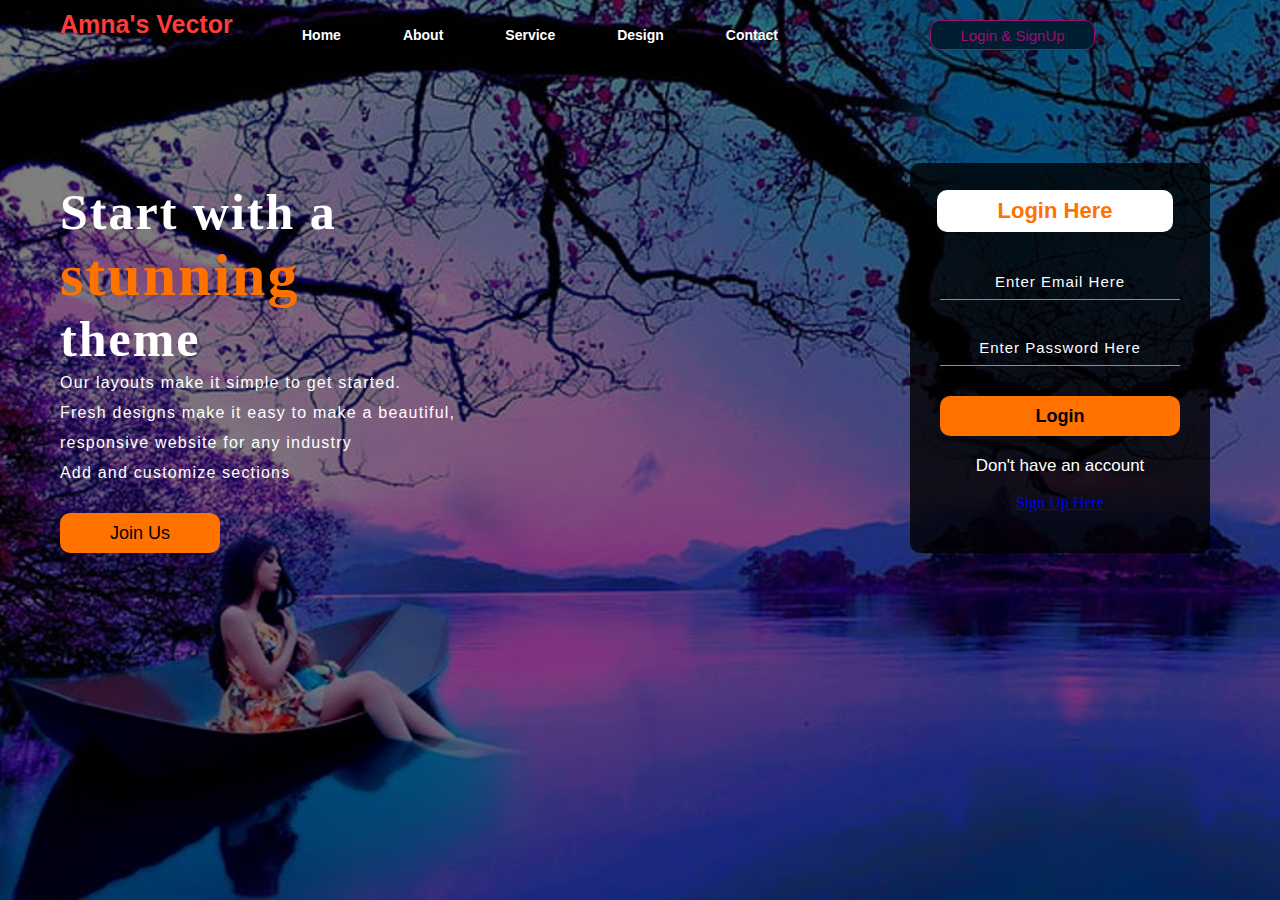
<file: index.html>
<!DOCTYPE html>
<html lang="en">
<head>
    <title>Amna's Vector</title>
    <link rel="stylesheet" href="style.css">
</head>
<body>
    <div class="main">
        <div class="navbar">
            <div class="icon">
                <h2 class="logo">Amna's Vector</h2>
            </div>

            <div class="menu">
                <ul>
                    <li><a href="#">Home</a></li>
                    <li><a href="About.html">About </a></li>
                    <li><a href="Service.html">Service</a></li>
                    <li><a href="Design.html">Design</a></li>
                    <li><a href="Contact.html">Contact</a></li>
                </ul>
            </div>

            <div class="Search">
                <!-- <input class="srch" type="Search" name="" placeholder="Type to text"> -->
                <a href="login.html"><button class="btn">Login & SignUp</button></a>
            </div>

        </div>
        <div class="content">
            <h1>Start with a <br><span>stunning </span><br>theme</h1>
            <p class="par">Our layouts make it simple to get started. <br>Fresh designs make it easy to make a beautiful, <br>responsive website for any industry<br>Add and customize sections<br></p>

            <button class="cn"><a href="Join Us .html">Join Us</a></button>

            <div class="form">
                <h2>Login Here</h2>
                <input type="email"name="email"placeholder="Enter Email Here">
                <input type="Password"name=""placeholder="Enter Password Here">
                <button class="btnn"><a href="Contact.html">Login</a></button>

                <p class="link">Don't have an account</p><br><a href="#"></a></a>
                <!-- <p class="liw">Log in with</p> -->
                <a href="Sign Up.html">Sign Up Here</a>

            </div>
        </div>
    </div>
</body>
</html>
</file>
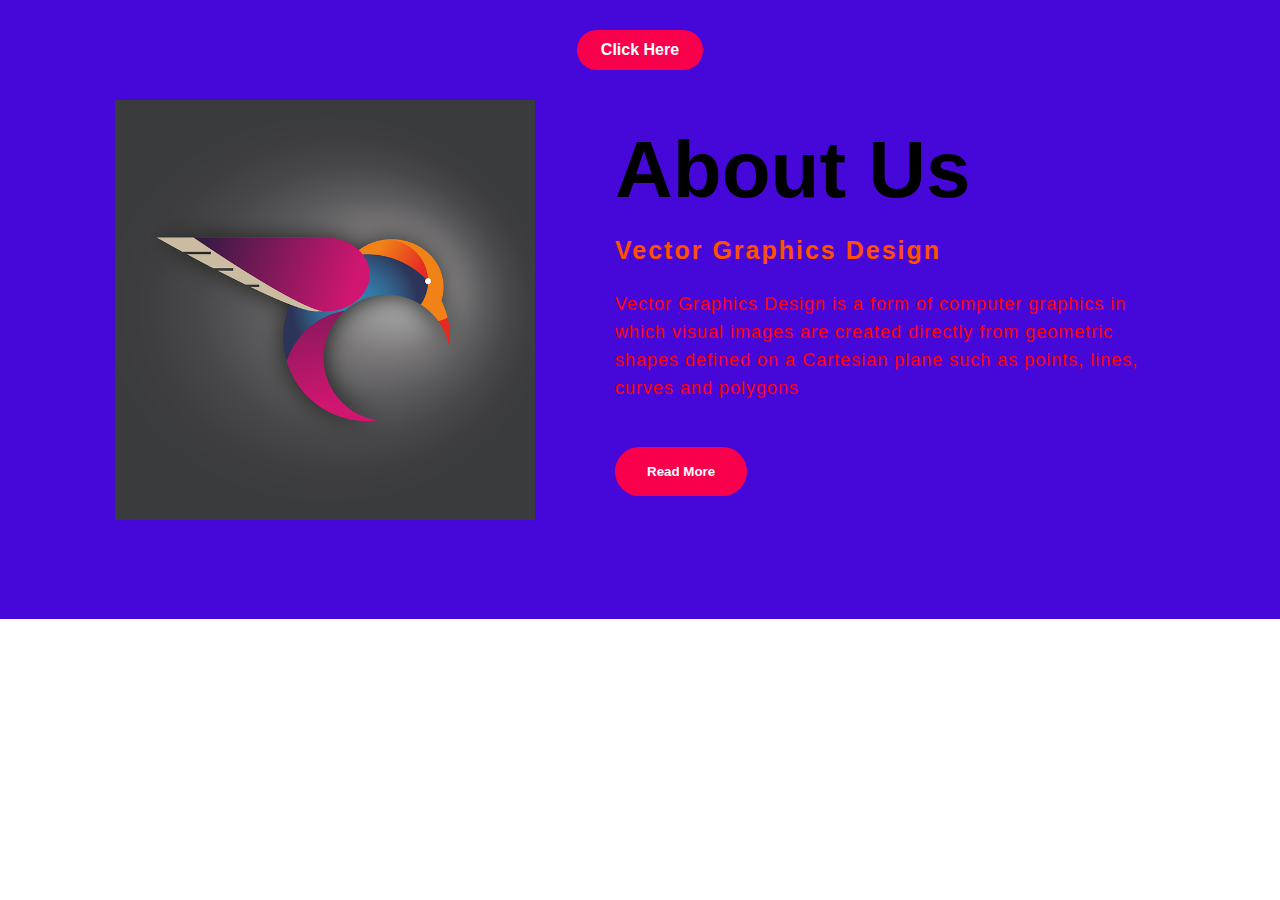
<file: About.html>
<!DOCTYPE html>
<html lang="en">
<head>
    <meta charset="UTF-8">
    <meta http-equiv="X-UA-Compatible" content="IE=edge">
    <meta name="viewport" content="width=device-width, initial-scale=1.0">
    <title>Document</title>
<link rel="stylesheet" href="About.css">

    <link rel="Preconnect" href="https://fonts.googleapis.com/">
    <link rel="Preconnect" href="https://fonts.gstatic.com/"crossorgin>
    <link rel="Preconnect" href="https://fonts.googleapis.com/css2?family=josefin+Sans:ital,wght@0,100;0,200;0,300;0,400;0,500;0,600;0,700;1,100;1,200;1,300;1,400;1,500;1,600;1,700&disply=swap"rel="stylesheet">
</head>
<body>
    <div class="Contact-Me">
        <a class="button-two" href="index.html">Click Here</a>
    </div>
       <section class="about">
        <div class="main">
            <img src="What-is-Business-Strategy.jpg">
            <div class="about-text">
                <h1>About Us</h1>
                <h5>Vector<span> Graphics Design</span></h5>
                <p>Vector Graphics Design is a form of computer graphics in which visual images are created directly from geometric shapes defined on a Cartesian plane  such as points, lines, curves and polygons</p>
                <button type="button">Read More</button>
            </div>
        </div>
       </section>
</body>
</html>
</file>
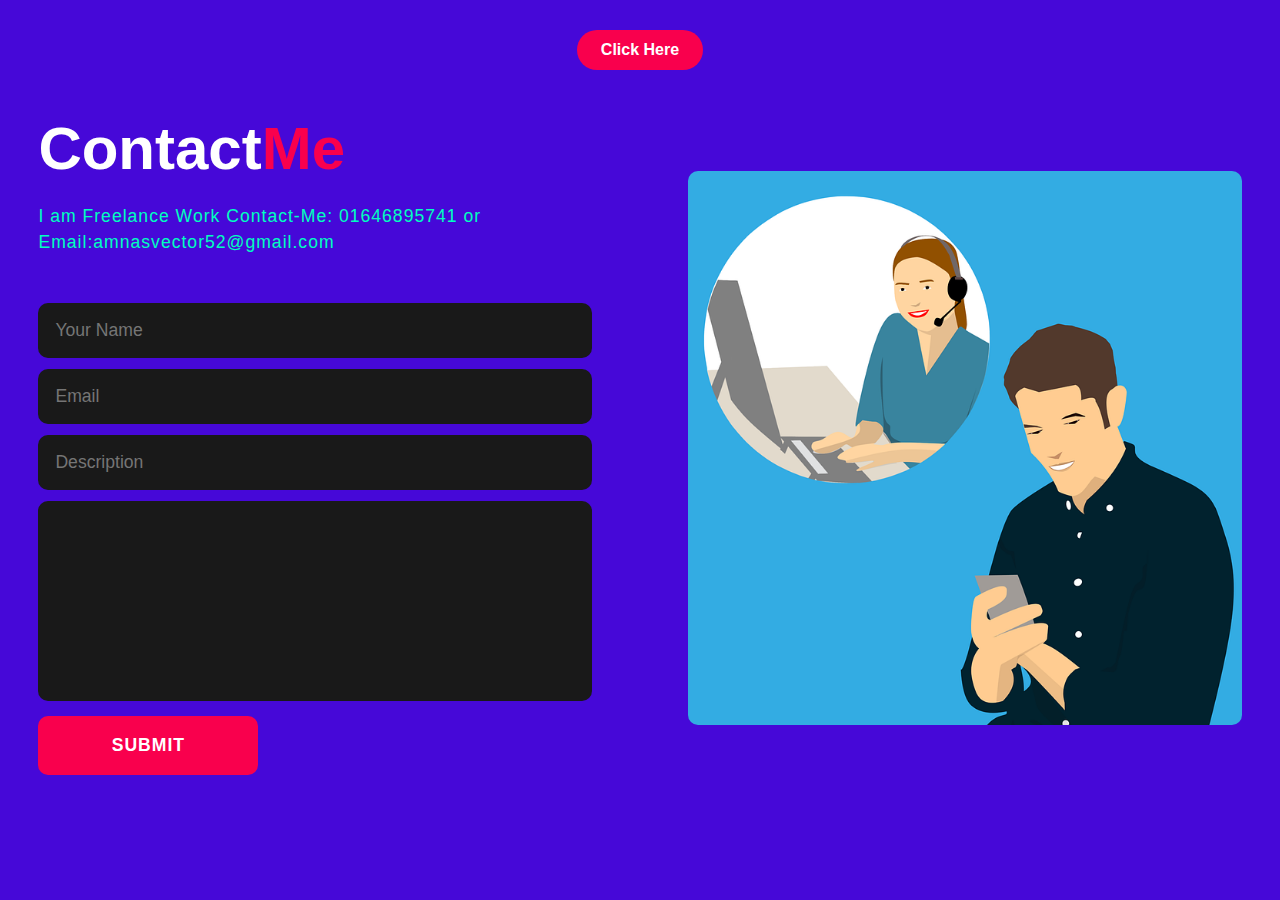
<file: Contact.html>
<!DOCTYPE html>
<html lang="en">
<head>
    <meta charset="UTF-8">
    <meta http-equiv="X-UA-Compatible" content="IE=edge">
    <meta name="viewport" content="width=device-width, initial-scale=1.0">
    <title>Document</title>
    <link rel="stylesheet" href="Contact.css">
</head>
<body>
    <!-- Contact Me -->
    <div class="Contact-Me">
        <a class="button-two" href="index.html">Click Here</a>
    </div>
<section class="contact">
    <div class="contact-form">
        <h1>Contact<span>Me</span></h1>
<p>I am Freelance Work Contact-Me: 01646895741 or Email:amnasvector52@gmail.com</p>
<form action="">
    <input type=""placeholder="Your Name" required>
    <input type="email"placeholder="Email" id="" placeholder="E-mail" required>
    <input type=""placeholder="Description"required>
    <textarea name="" id="" cols="30" rows="10" placeholder="Your Message"required>

    </textarea>
    <input type="Submit" name="" value="Submit" class="btn">
</form>
    </div>

<div class="contact-img">
    <img src="file-20180129-41446-1tb0v68.avif" >
</div>
</section>
    
</body>
</html>
</file>
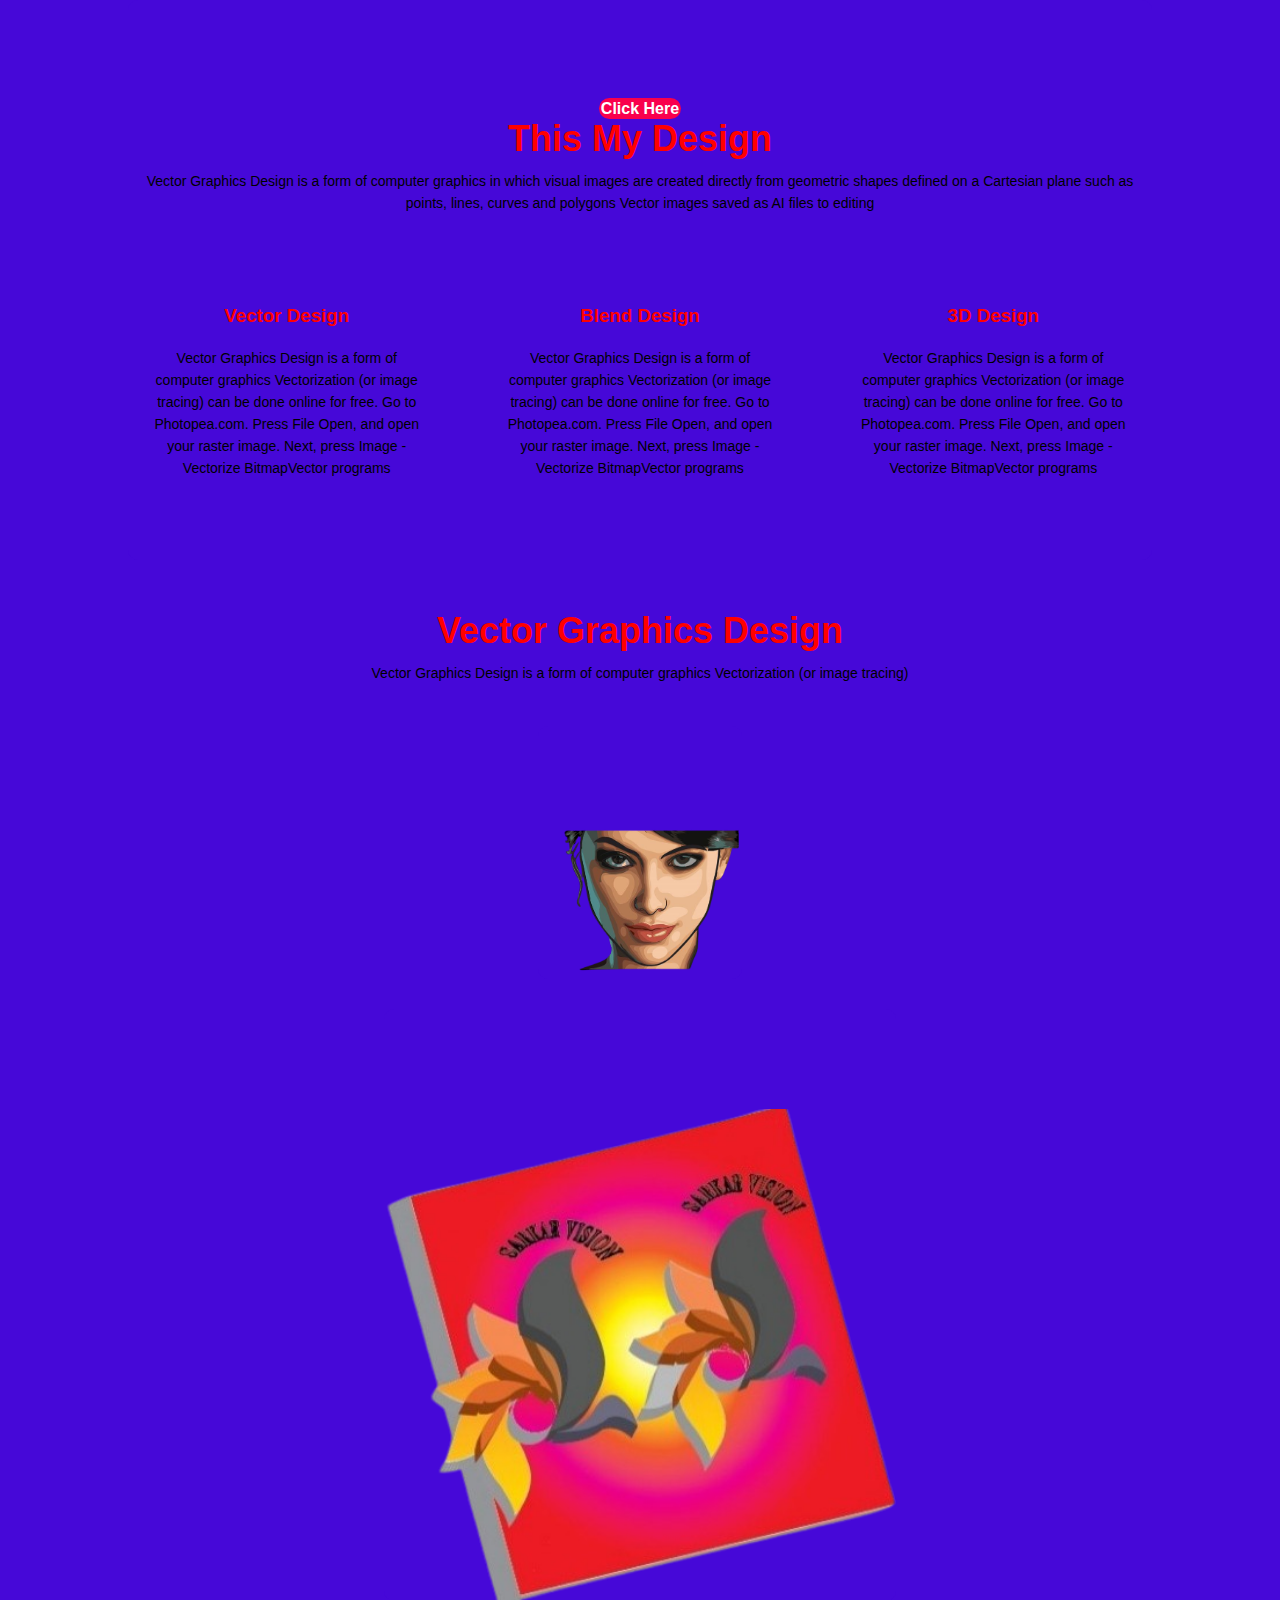
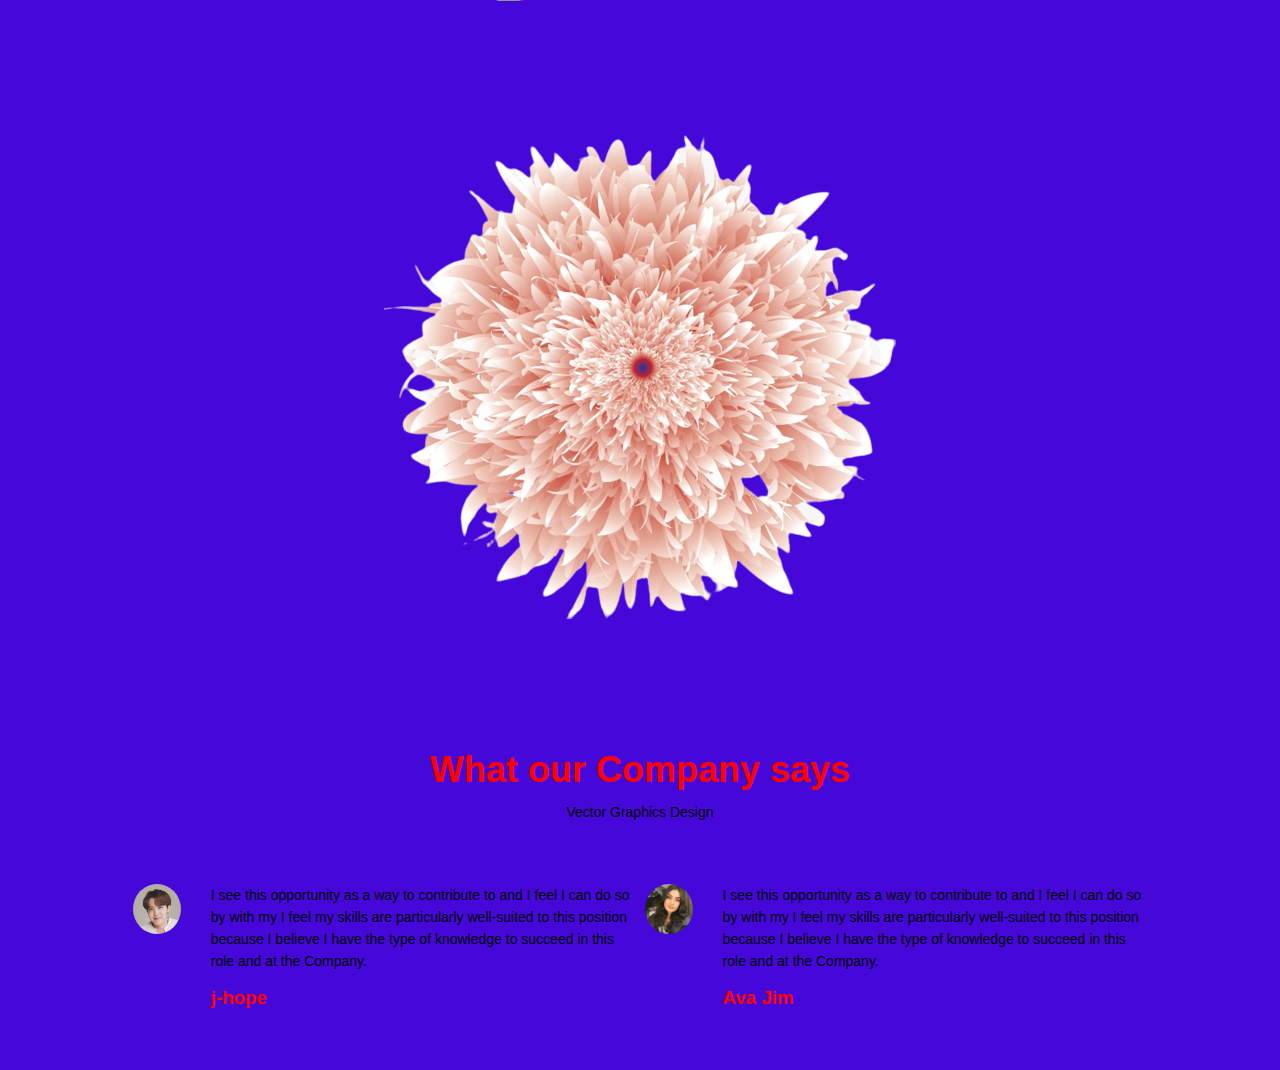
<file: Design.html>
<!DOCTYPE html>
<html lang="en">
  <head>
    <meta charset="UTF-8" />
    <meta http-equiv="X-UA-Compatible" content="IE=edge" />
    <meta name="viewport" content="width=device-width, initial-scale=1.0" />
    <title>Document</title>
    <link rel="stylesheet" href="Design.css" />
  </head>
  <body>

    <!-- <div class="Contact-Me">
      <a class="button-two" href="index.html">Click Here</a>
  </div> -->

    <section class="Design">
       <div class="Contact-Me">
      <a class="button-two" href="index.html">Click Here</a>
  </div> 
      <h1>This My Design</h1>
      <p>
        Vector Graphics Design is a form of computer graphics in which visual
        images are created directly from geometric shapes defined on a Cartesian
        plane such as points, lines, curves and polygons Vector images saved as
        AI files to editing
      </p>

      <div class="row">
        <div class="design">
          <h3>Vector Design</h3>
          <p>
            Vector Graphics Design is a form of computer graphics Vectorization
            (or image tracing) can be done online for free. Go to Photopea.com.
            Press File Open, and open your raster image. Next, press Image -
            Vectorize BitmapVector programs
          </p>
        </div>
        <div class="design">
          <h3>Blend Design</h3>
          <p>
            Vector Graphics Design is a form of computer graphics Vectorization
            (or image tracing) can be done online for free. Go to Photopea.com.
            Press File Open, and open your raster image. Next, press Image -
            Vectorize BitmapVector programs
          </p>
        </div>
        <div class="design">
          <h3>3D Design</h3>
          <p>
            Vector Graphics Design is a form of computer graphics Vectorization
            (or image tracing) can be done online for free. Go to Photopea.com.
            Press File Open, and open your raster image. Next, press Image -
            Vectorize BitmapVector programs
          </p>
        </div>
      </div>
    </section>

    <section class="Vector">
      <h1>Vector Graphics Design</h1>
      <p>
        Vector Graphics Design is a form of computer graphics Vectorization (or
        image tracing)
      </p>

      <div class="row">
        <div class="Design">
          <img src="Capture-removebg-preview.png" />
          <div class="layer">
            <h3>Vector</h3>
            <!-- <p>Vector Graphics Design is a form of computer graphics Using a Vector format allows you to create striking images that are scalable with zero loss in quality. With the vector format, your client can use the same design file </p> -->
          </div>
        </div>
      </div>
      <div class="Design">
        <img src="3b4e518c-fc89-4363-96b9-9b54831f4125-removebg-preview.png" />
        <div class="layer">
          <h3>3D Design</h3>
        </div>
      </div>
      <div class="Design">
        <img src="bcd544df-5feb-4186-a9a4-cdc01e7fb39f-removebg-preview.png" />
        <div class="layer">
          <h3>Blend Design</h3>
        </div>
      </div>
    </section>

    <section class="Testimonials">
      <h1>What our Company says</h1>
      <p>Vector Graphics Design</p>

      <div class="row">
        <div class="Testimonials-col">
            <img src="rzzyN_5f.jpg" />
            <div>
              <p>
                I see this opportunity as a way to contribute to and I feel I can do so by with my I feel my skills are particularly well-suited to this position because I believe I have the type of knowledge to succeed in this role and at the Company.
                <h3>j-hope</h3>
              </p>
             
            </div>
          </div>
        <div class="Testimonials-col">
            <img src="images.jpeg" />
            <div>
              <p>
                I see this opportunity as a way to contribute to and I feel I can do so by with my I feel my skills are particularly well-suited to this position because I believe I have the type of knowledge to succeed in this role and at the Company.
                <h3>Ava Jim</h3>
              </p>
            </div>
          </div>
      </div>
    </section>



    <script>
      var navLinks = document.getElementById("navLinks");
      function showMenu() {
        navLinks.style.right = "0";
      }
      function hideMenu() {
        navLinks.style.right = "-200px";
      }
    </script>
  </body>
</html>
</file>
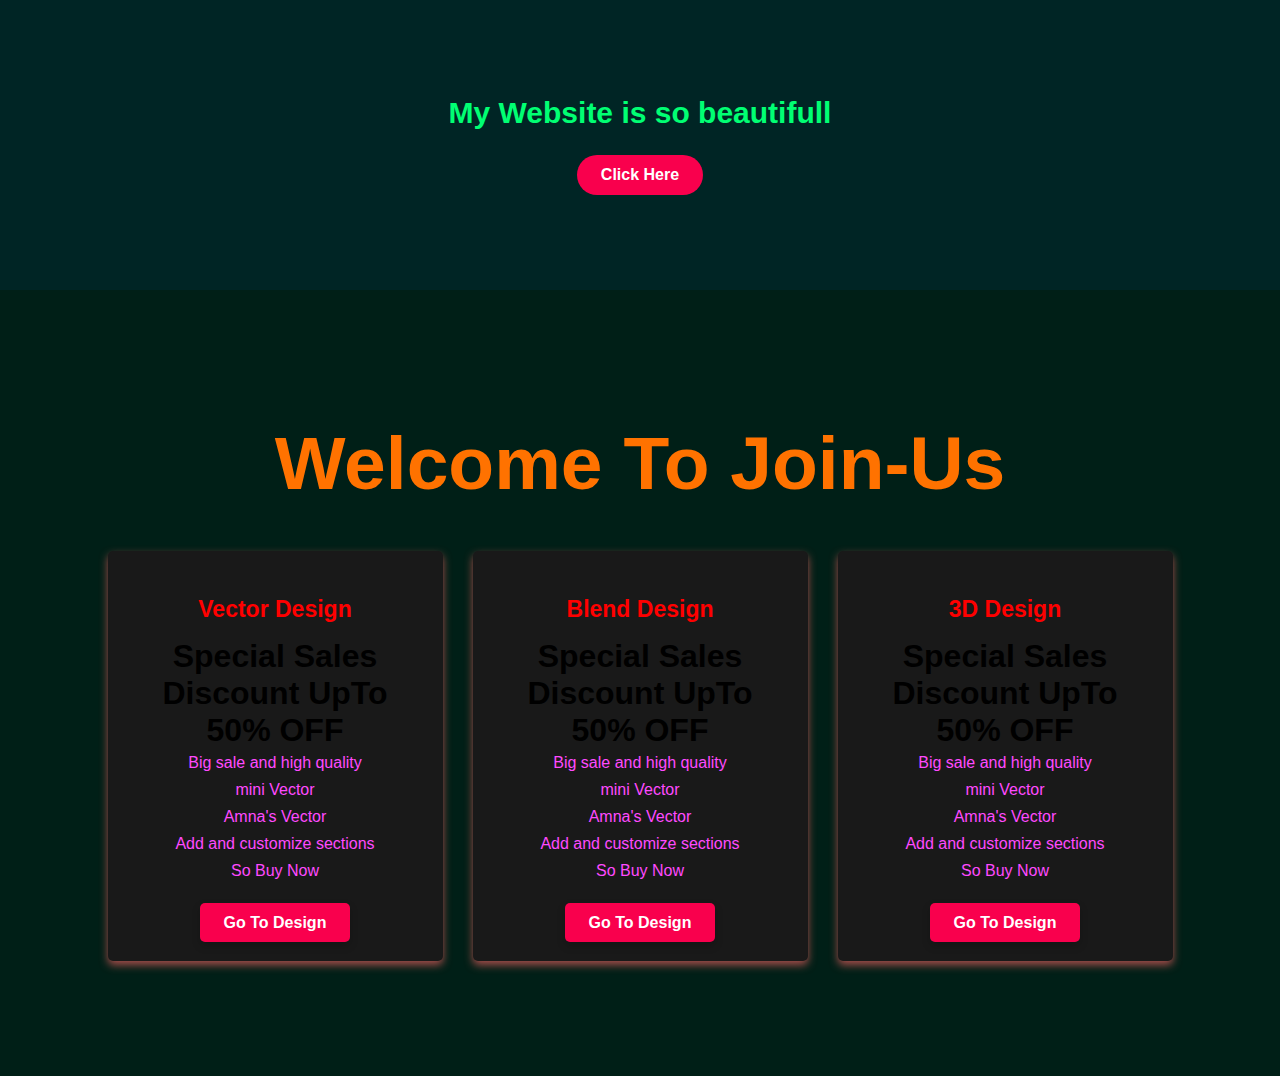
<file: Join Us .html>
<!DOCTYPE html>
<html lang="en">
<head>
    <meta charset="UTF-8">
    <meta http-equiv="X-UA-Compatible" content="IE=edge">
    <meta name="viewport" content="width=device-width, initial-scale=1.0">
    <title>Document</title>
    <link rel="stylesheet" href="Join Us .css">
</head>
<body>
    <div class="Contact-Me">
        <p>My Website is so beautifull</p>
        <a class="button-two" href="index.html">Click Here</a>
    </div>
 <div class="Service">
    <div class="title">
        <h2>Welcome To Join-Us</h2>
    </div>

    <div class="box">
      <div class="card">
        <i class="fa-solid fa-bars"></i>
        <h5>Vector  Design</h5>
        <div class="pra">
            <h1>Special Sales <br><span>Discount UpTo </span><br>50% OFF</h1>
            <p class="par">Big sale and high quality <br> mini Vector<br>Amna's Vector<br>Add and customize sections<br>So Buy Now</p>

          <p style="text-align: center">
            <a class="button" href="Design.html">Go To Design</a>
          </p>
        </div>
      </div>
      
      <div class="card">
        <i class="fa-solid fa-user"></i>
      <h5>Blend Design</h5>
      <div class="pra">
        <h1>Special Sales <br><span>Discount UpTo </span><br>50% OFF</h1>
        <p class="par">Big sale and high quality <br> mini Vector<br>Amna's Vector<br>Add and customize sections<br>So Buy Now</p>
        

        <p style="text-align: center">
          <a class="button" href="Design.html">Go To Design</a>
        </p>
      </div>
    </div>
    <div class="card">
        <i class="fa-solid fa-thumbs-up"></i>
        <h5>3D Design</h5>
        <div class="pra">
            <h1>Special Sales <br><span>Discount UpTo </span><br>50% OFF</h1>
            <p class="par">Big sale and high quality <br> mini Vector<br>Amna's Vector<br>Add and customize sections<br>So Buy Now</p>

          <p style="text-align: center">
            <a class="button" href="Design.html">Go To Design</a>
          </p>
        </div>
      </div> 
  </div>
</div>
</div>
</body>
</html>
</file>
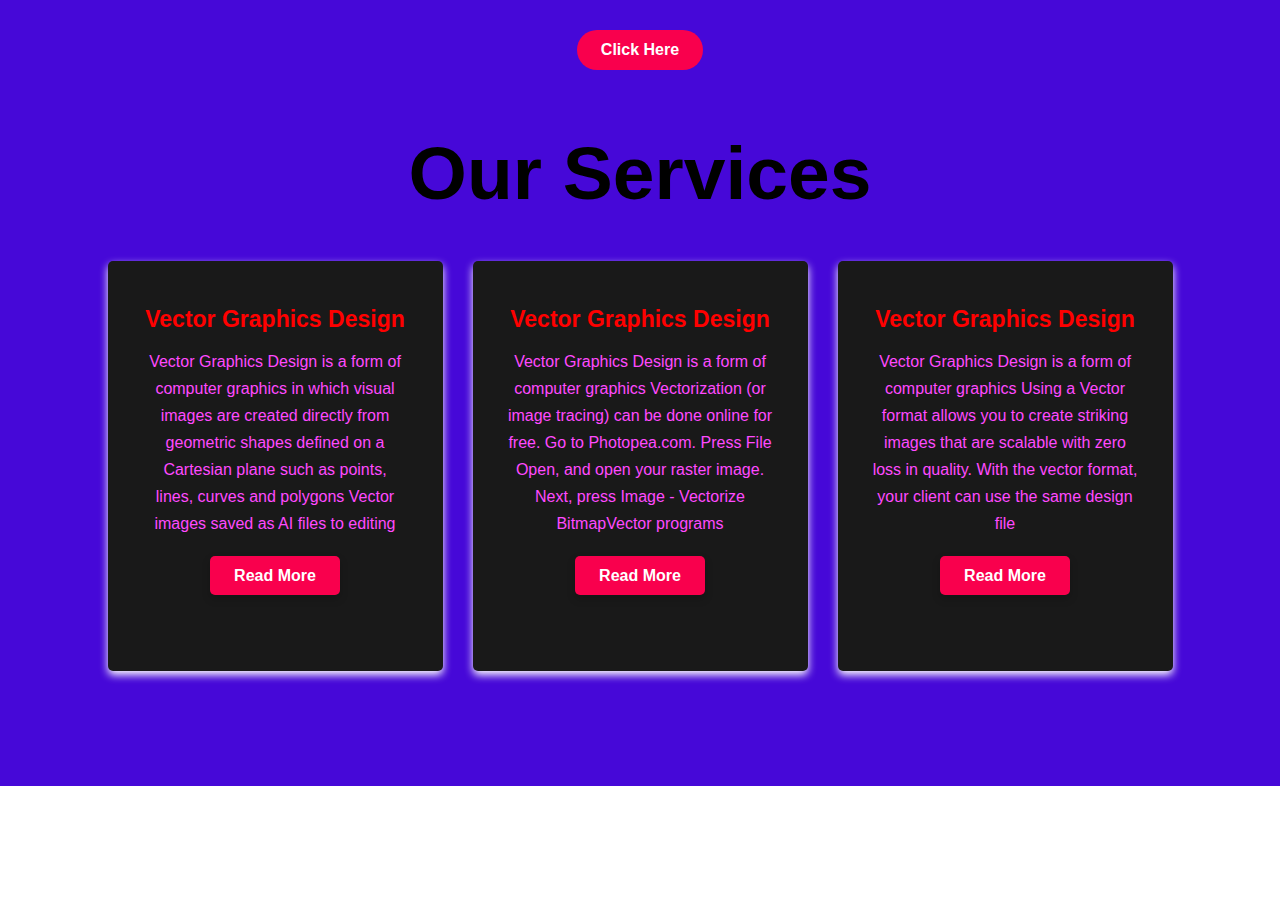
<file: Service.html>
<!DOCTYPE html>
<html lang="en">
  <head>
    <title>Document</title>
    <link rel="stylesheet" href="Service.css" />
  </head>
  <body>
    <!-- Service Section start -->
    <div class="Contact-Me">
      <a class="button-two" href="index.html">Click Here</a>
  </div>
  
    <div class="Service">
      <div class="title">
        <h2>Our Services</h2>
      </div>

      <div class="box">
        <div class="card">
          <i class="fa-solid fa-bars"></i>
          <h5>Vector Graphics Design</h5>
          <div class="pra">
            <p>Vector Graphics Design is a form of computer graphics
                in which visual images are created directly from geometric shapes defined on a Cartesian plane  such as points, lines, curves and polygons Vector images saved as AI files to editing
            </p>

            <p style="text-align: center">
              <a class="button" href="#">Read More</a>
            </p>
          </div>
        </div>

        <div class="card">
            <i class="fa-solid fa-user"></i>
          <h5>Vector Graphics Design</h5>
          <div class="pra">
            <p>Vector Graphics Design is a form of computer graphics Vectorization (or image tracing) can be done online for free. Go to Photopea.com. Press File  Open, and open your raster image. Next, press Image - Vectorize BitmapVector programs  </p>

            <p style="text-align: center">
              <a class="button" href="#">Read More</a>
            </p>
          </div>
        </div>

        <div class="card">
            <i class="fa-solid fa-thumbs-up"></i>
            <h5>Vector Graphics Design</h5>
            <div class="pra">
              <p>Vector Graphics Design is a form of computer graphics Using a Vector format allows you to create striking images that are scalable with zero loss in quality. With the vector format, your client can use the same design file </p>
              <p style="text-align: center">
                <a class="button" href="#">Read More</a>
              </p>
            </div>
          </div>
      </div>
    </div>
  </body>
</html>
</file>
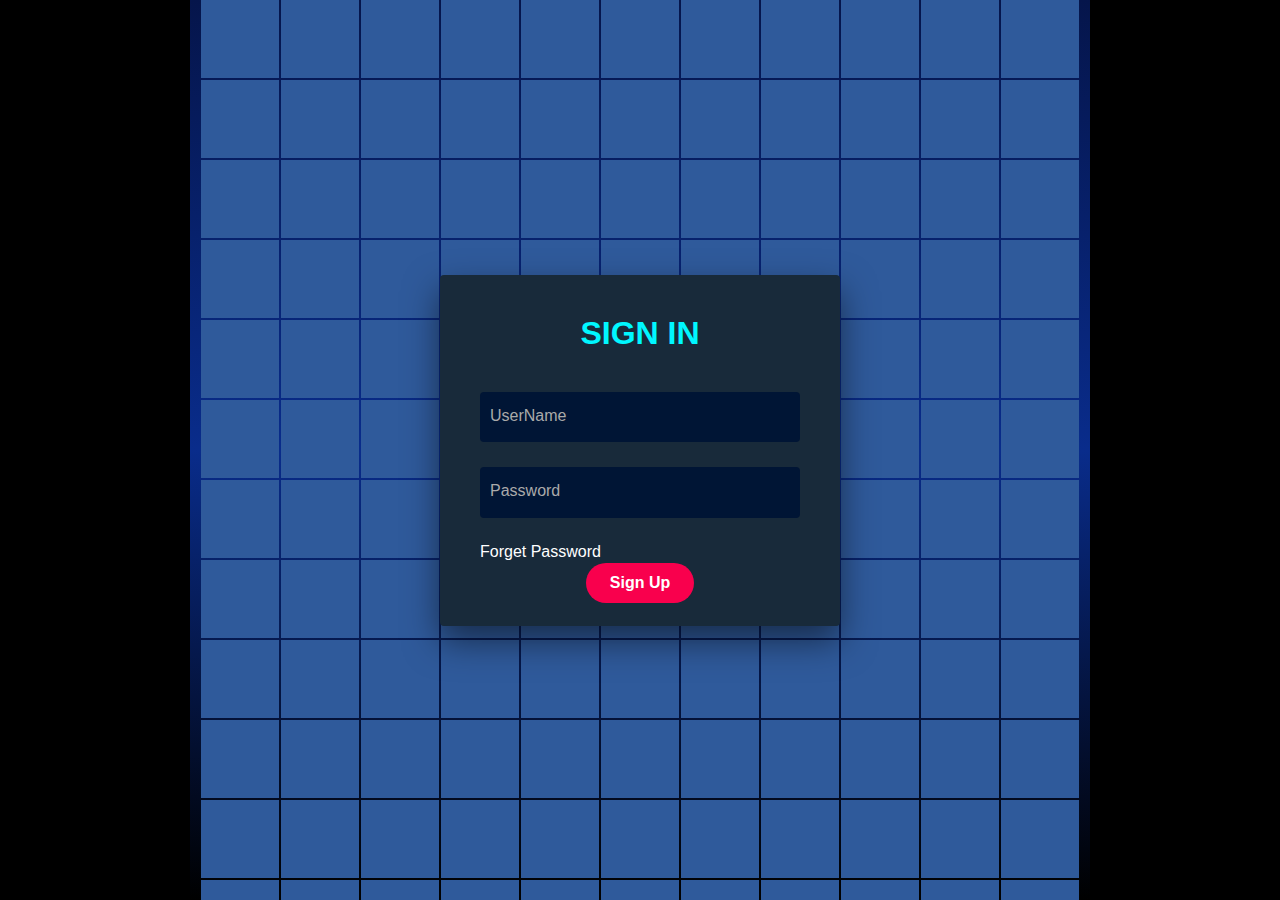
<file: Sign Up.html>
<!DOCTYPE html>
<html lang="en">
<head>
    <meta charset="UTF-8">
    <meta http-equiv="X-UA-Compatible" content="IE=edge">
    <meta name="viewport" content="width=device-width, initial-scale=1.0">
    <title>Document</title>
    <link rel="stylesheet" href="Sign Up.css">
</head>
<body>

    <section>

        <span></span>
        <span></span>
        <span></span>
        <span></span>
        <span></span>
        <span></span>
        <span></span>
        <span></span>
        <span></span>
        <span></span>
        <span></span>
        <span></span>
        <span></span>
        <span></span>
        <span></span>
        <span></span>
        <span></span>
        <span></span>
        <span></span>
        <span></span>
        <span></span>
        <span></span>
        <span></span>
        <span></span>
        <span></span>
        <span></span>
        <span></span>
        <span></span>
        <span></span>
        <span></span>
        <span></span>
        <span></span>
        <span></span>
        <span></span>
        <span></span>
        <span></span>
        <span></span>
        <span></span>
        <span></span>
        <span></span>
        <span></span>
        <span></span>
        <span></span>
        <span></span>
        <span></span>
        <span></span>
        <span></span>
        <span></span>
        <span></span>
        <span></span>
        <span></span>
        <span></span>
        <span></span>
        <span></span>
        <span></span>
        <span></span>
        <span></span>
        <span></span>
        <span></span>
        <span></span>
        <span></span>
        <span></span>
        <span></span>
        <span></span>
        <span></span>
        <span></span>
        <span></span>
        <span></span>
        <span></span>
        <span></span>
        <span></span>
        <span></span>
        <span></span>
        <span></span>
        <span></span>
        <span></span>
        <span></span>
        <span></span>
        <span></span>
        <span></span>
        <span></span>
        <span></span>
        <span></span>
        <span></span>
        <span></span>
        <span></span>
        <span></span>
        <span></span>
        <span></span>
        <span></span>
        <span></span>
        <span></span>
        <span></span>
        <span></span>
        <span></span>
        <span></span>
        <span></span>
        <span></span>
        <span></span>
        <span></span>
        <span></span>
        <span></span>
        <span></span>
        <span></span>
        <span></span>
        <span></span>
        <span></span>
        <span></span>
        <span></span>
        <span></span>
        <span></span>
        <span></span>
        <span></span>
        <span></span>
        <span></span>
        <span></span>
        <span></span>
        <span></span>
        <span></span>
        <span></span>
        <span></span>
        <span></span>
        <span></span>
        <span></span>
        <span></span>
        <span></span>
        <span></span>
        <span></span>
        <span></span>
        <span></span>
        <span></span>
        <span></span>
        <span></span>
        <span></span>
        <span></span>
        <span></span>
        <span></span>
        <span></span>
        <span></span>
        <span></span>
        <span></span>
        <span></span>
        <span></span>
        <span></span>
        <span></span>
        <span></span>
        <span></span>
        <span></span>
        <span></span>
        <span></span>
        <span></span>
        <span></span>
        <span></span>
        <span></span>
        <span></span>
        <span></span>
        <span></span>
        <span></span>
        <span></span>
        <span></span>
        <span></span>
        <span></span>
        <span></span>
        <span></span>
        <span></span>
        <span></span>
        <span></span>
        <span></span>
        <span></span>
        <span></span>
        <span></span>
        <span></span>
        <span></span>
        <span></span>
        <span></span>
        <span></span>
        <span></span>
        <span></span>
        <span></span>
        <span></span>
        <span></span>
        <span></span>
        <span></span>
        <span></span>
        <span></span>
        <span></span>
        <span></span>
        <span></span>
        <span></span>
        <span></span>
        <span></span>
        <span></span>
        <span></span>
        <span></span>
        <span></span>
        <span></span>
        <span></span>
        <span></span>
        <span></span>
        <span></span>
        <span></span>
        <span></span>
        <span></span>
        <span></span>
        <span></span>
        <span></span>
        <span></span>
        <span></span>    
        <span></span>
        <span></span>
        <span></span>
        <span></span>
        <span></span>
        <span></span>
        <span></span>
        <span></span>
        <span></span>
        <span></span>
        <span></span>
        <span></span>
        <span></span>
        <span></span>
        <span></span>
        <span></span>
        <span></span>
        <span></span>
        <span></span>
        <span></span>
        <span></span>
        <span></span>
        <span></span>   
        <span></span>
        <span></span>
        <span></span>
        <span></span>
        <span></span>
        <span></span>
        <span></span>
        <span></span>
        <span></span>
        <span></span>
        <span></span>
        <span></span>
        <span></span>
        <span></span>
        <span></span>
        <span></span>
        <span></span>
        <span></span>
        <span></span>
        <span></span>
        <span></span>
        <span></span>
        <span></span>    
        <span></span>
        <span></span>
        <span></span>
        <span></span>
        <span></span>
        <span></span>
        <div class="signin">
            <div class="content">
                <h2>Sign In</h2>
                <div class="form">
                    <div class="inputBx">
                         <input type="text"required>
                         <i>UserName</i>
                    </div>
                    <div class="inputBx">
                        <input type="password"required>
                        <i>Password</i>
                   </div>
                   <div class="links">
                    <a href="#">Forget Password</a>  
                   </div>
                   <div class="Contact-Me">
                    <a class="button-two" href="Service.html">Sign Up</a>
                </div>
               </div>
                </div>
            </div>
        </div>
    </section>
</body>
</html>
</file>
<file: style.css>
*{
    margin: 0;
    padding: 0;

}

.main{
    width: 100%;
    background: linear-gradient(to top, rgba(0,0,0,0.5)50%,rgba(0,0,0,0.5)50%),url(pexels-pixabay-414102.jpg);
    background-position: center;
    background-size: cover;
    height: 100vh;
}

.navbar{
    width: 1200px;
    height: 75px;
    margin: auto;
}

.icon{
    width: 200px;
    float: left;
    height: 70px;
}

.logo{
    color: #ff3b3b;
    font-size: 25px;
    font-family: Arial;
    padding-left: 20px;
    float: left;
    padding-top: 10px;
}

.menu{
    width: 400px;
    float: left;
    height: 70px;
}

ul{
    float: left;
    display: flex;
    justify-content: center;
    align-items: center;
}

ul li{
    list-style: none;
    margin-left: 62px;
    margin-top: 27px;
    font-size: 14px;
}

ul li a{
    text-decoration: none;
    color: #fff;
    font-family: Arial;
    font-weight: bold;
    transition: 0.4s ease-in-out;
}

ul li a:hover{
    color: #ff3b3b;
}

.Search{
    width: 330px;
    float: left;
margin-left: 270px;
}

/* .srch{
     font-family: 'Times New Roman';
     width: 200px;
     height: 40px;
     background: transparent;
     border: 1px solid #ff7200;
     margin-top: 13px;
     color: #fff;
     border-right: none;
     font-size: 16px;
     float: left;
     padding: 10px;
     border-bottom-left-radius: 5px;
     border-top-left-radius: 5px;
} */

.btn{
    width: 50%;
    height: 30px;
    margin-top: 20px;
    margin-left: 20px;
    border: 1px solid;
    background: #001e31;
    border-radius: 10px;
    font-size: 15px;
    color: rgb(156, 12, 113);
    font-weight: 100;
    cursor: pointer;
    outline: none;
}

.btn:focus{
    outline: none;
}

.srch:focus{
    outline: none;
}

.content{
    width: 1200px;
    height: auto;
    margin: auto;
    color: #fff;
    position: relative;
}

.content .par{
    padding-left: 20px;
    padding-bottom: 25px;
    font-family: Arial;
    letter-spacing: 1.2px;
    line-height: 30px;
}

.content h1{
    font-family: 'Times New Roman';
    font-size: 50px;
    padding-left: 20px;
    margin-top: 9%;
    letter-spacing: 2px;
}

.content .cn{
    width: 160px;
    height: 40px;
    background: #ff7200;
    border: none;
    margin-bottom: 10px;
    margin-left: 20px;
    font-size: 18px;
    border-radius: 10px;
    cursor: pointer;
    transition: .4s ease;
}

.content .cn a{
    text-decoration: none;
    color: #000;
    transition: .3s ease;
}

.cn:hover{
    background-color: #fff;
}

.content span{
    color: #ff7200;
    font-size: 60px;
}
.form{
    width: 250px;
    height: 340px;
    text-align: center;
    margin-right: 100px;
    background: linear-gradient(to top, rgba(0,0,0,0.8)50%,rgba(0,0,0,0.8)50%);
    position: absolute;
    top: -20px;
    left: 870px;
    border-radius: 10px;
    padding: 25px;
}

.form h2{
    width: 220px;
    font-family: sans-serif;
    text-align: center;
    color: #ff7200;
    font-size: 22px;
    background-color: #fff;
    border-radius: 10px;
    margin: 2px;
    padding: 8px;
}

.form input{
    width: 240px;
    height: 35px;
    background: transparent;
    border-bottom: 1px solid #ff7200;
    border-top: none;
    border-right: none;
    border-left: none;
    color: #fff;
    font-size: 15px;
    letter-spacing: 1px;
    margin-top: 30px;
    font-family: sans-serif;
}

.form input:focus{
    outline: none;
}

::placeholder{
    color: #fff;
    font-family: Arial;
}

.btnn{
    width: 240px;
    height: 40px;
    background: #ff7200;
    border: none;
    margin-top: 30px;
    font-size: 18px;
    border-radius: 10px;
    cursor: pointer;
    color: #fff;
    transition: 0.4s ease;
}

.btnn:hover{
    background: #fff;
    color: #ff7200;
}

.btnn a{
    text-decoration: none;
    color: #000;
    font-weight: bold;
}

.form .link{
    font-family: Arial, Helvetica, sans-serif;
    font-size: 17px;
    padding-top: 20px;
    text-align: center;
}

.form .link a{
    text-decoration: none;
    color: #ff7200;
    
}
.liw{
    padding-top: 15px;
    padding-bottom: 10px;
    text-align: center;
}

.icon a{
    text-decoration: none;
    color: #fff;
}

 .icon ion-icon{
    color: #fff;
    font-size: 30px;
    padding-left: 14px;
    padding-top: 5px;
transition: 0.3s ease;
}

.icon ion-icon:hover{
    color: #ff7200;
}  
.SignUp form{
    width: 250px;
    height: 340px;
    background: linear-gradient(to top, rgba(0,0,0,0.8)50%,rgba(0,0,0,0.8)50%);
    position: absolute;
    text-align: center;
    margin-left: 50px;
    margin-top: 50px;
    top: -20px;
    left: 870px;
    border-radius: 10px;
    padding: 25px;
}

.form h1{
    width: 220px;
    font-family: sans-serif;
    text-align: center;
    color: #ff7200;
    font-size: 22px;
    background-color: #fff;
    border-radius: 10px;
    margin: 2px;
    padding: 8px;
}

.form input{
    width: 240px;
    height: 35px;
    background: transparent;
    border-bottom: 1px solid #ff7200;
    border-top: none;
    text-align: center;
    border-right: none;
    border-left: none;
    color: #fff;
    font-size: 15px;
    letter-spacing: 1px;
    margin-top: 30px;
    font-family: sans-serif;
}

.form input:focus{
    outline: none;
    text-align: center;
}

::placeholder{
    color: #fff;
    font-family: Arial;
    text-align: center;
}

.btnn{
    width: 240px;
    height: 40px;
    background: #ff7200;
    border: none;
    margin-top: 30px;
    text-align: center;
    font-size: 18px;
    border-radius: 10px;
    cursor: pointer;
    color: #fff;
    transition: 0.4s ease;
}

.btnn:hover{
    background: #fff;
    color: #ff7200;
}

.btnn a{
    text-decoration: none;
    color: #000;
    text-align: center;
    font-weight: bold;
}
</file>
<file: About.css>
*{
    padding: 0;
    margin: 0;
    font-family: "Josefin Sans",sans-serif;
    box-sizing: border-box;
}
.about{
    width: 100%;
    padding: 125px 0px;
    background-color: #4608d8;
}
.Contact-Me {
    width: 100%;
    height: 0px;
    background: rgb(0, 37, 37);
    display: flex;
    align-items: center;
    flex-direction: column;
    justify-content: center;
}
.Contact-Me p{
  color: rgb(0, 255, 115);
  font-size: 30px;
  font-weight: bold;
  margin-bottom: 25px;
}
.Contact-Me .button-two{
  background: #f9004d;
  color: white;
  text-decoration: none;
  border: 2px solid transparent;
  font-weight: bold;
  margin-top: 100px;
  padding: 9px 22px;
  border-radius: 30px;
  transition: .4s;
}
.Contact-Me .button-two:hover{
  background: transparent;
  border: 2px solid #f9004d;
  cursor: pointer;
}
.about img{
    height: auto;
    width: 420px;
}
.about-text{
    width: 550px;
}
.main{
    width: 1130px;
    max-width: 95%;
    height: 369px;
    margin: 0 auto;
    display: flex;
    align-items: center;
    justify-content: space-around;
}
.about-text h1{
    color: #000000;
    font-size: 80px;
    text-transform: capitalize;
    margin-bottom: 20px;
}
.about-text h5{
    color: #ff5100;
    font-size: 25px;
    text-transform: capitalize;
    margin-bottom: 25px;
    letter-spacing: 2px;
}
span{
    color: #ff5100;
}
.about-text p{
    color: rgb(255, 0, 0);
    letter-spacing: 1px;
    line-height: 28px;
    font-size: 18px;
    margin-bottom: 45px;
}
button{
    background: #f9004d;
    color: white;
    text-decoration: none;
    border: 2px solid transparent;
    font-weight: bold;
    padding: 15px 30px;
    border-radius: 30px;
    transition: .4s;
}
button:hover{
    background: transparent;
    border: 2px solid #f9004d;
    cursor: pointer;
}
</file>
<file: Contact.css>
* {
    padding: 0;
    margin: 0;
    font-family: "Josefin Sans", sans-serif;
    box-sizing: border-box;
  }
  .Contact-Me {
    width: 100%;
    height: 0px;
    background: rgb(0, 37, 37);
    display: flex;
    align-items: center;
    flex-direction: column;
    justify-content: center;
}
.Contact-Me p{
  color: rgb(0, 255, 115);
  font-size: 30px;
  font-weight: bold;
  margin-bottom: 25px;
}
.Contact-Me .button-two{
  background: #f9004d;
  color: white;
  text-decoration: none;
  border: 2px solid transparent;
  font-weight: bold;
  margin-top: 100px;
  padding: 9px 22px;
  border-radius: 30px;
  transition: .4s;
}
.Contact-Me .button-two:hover{
  background: transparent;
  border: 2px solid #f9004d;
  cursor: pointer;
}
.section{
    padding: 40px 15%;
}
.contact{
    background: #4608d8;
    height: 100%;
    width: 100%;
    min-height: 100vh;
    display: grid;
    grid-template-columns: repeat(2, 2fr);
    align-items: center;
    grid-gap:6rem;
}
.contact-img img{
    max-width: 100%;
    width: 720px;
    height: auto;
    border-radius: 10px;
}
.contact-form h1{
    font-size: 80px;
    color: #fff;
    margin-bottom: 20px;
}
span{
    color: #f9004d;
}
.contact-form p{
    color: #00ffbf;
    letter-spacing: 1px;
    line-height: 26px;
    font-size: 1.1rem;
    margin-bottom: 3.8rem;

}
.contact-form form{
    position: relative;
}
.contact-form form input,
form textarea{
    width: 100%;
    padding: 17px;
    border: none;
    outline: none;
    background: #191919;
    color: #fff;
    font-size: 1.1rem;
    margin-bottom: 0.7rem;
    border-radius: 10px;
}
.contact-form textarea{
    resize: none;
    height: 200px;
}
.contact-form form .btn{
    display: inline-block;
    background: #f9004d;
    font-size: 1.1rem;
    letter-spacing: 1px;
    text-transform: uppercase;
    font-weight: 600;
    border: 2px solid transparent;
    border-radius: 10px;
    width: 220px;
    transition: ease .20s;
    cursor: pointer;
}
.contact-form form .btn:hover{
    border: 2px solid #f9004d;
    background: transparent;
    transform: scale(1.1);
}
@media (max-width: 1570px){
    section{
        padding: 80px 3%;
        transition: .2s;

    }
    .contact-form h1{
        font-size: 60px;

    }
    .contact-form p{
        margin-bottom: 3rem;
    }
}
@media (max-width: 1090px){
.contact{
    grid-gap:2rem;
    transition: .3s;
}
}
@media (max-width: 1000px){
    .contact{
        grid-template-columns: 1fr;
    }
    .contact-form{
        order: 2;
    }
    .contact-img img{
        max-width: 100%;
        width: 100%;
        height: auto;
        text-align: center;
        margin-bottom: 30px;
    }
}
</file>
<file: Design.css>
* {
  padding: 0;
  margin: 0;
  font-family: "Josefin Sans", sans-serif;
  box-sizing: border-box;
  background: #4608d8;
}

/* .Contact-Me {
  width: 100%;
  height: 10px;
  background: rgb(0, 37, 37);
  display: flex;
  align-items: center;
  flex-direction: column;
  justify-content: center;
}
.Contact-Me p{
color: rgb(0, 255, 115);
font-size: 30px;
font-weight: bold;
margin-bottom: 25px;
} */
.Contact-Me .button-two{
background: #f9004d;
color: white;
text-decoration: none;
margin-bottom: 100px;
border: 2px solid transparent;
font-weight: bold;
/* padding: 9px 22px; */
border-radius: 30px;
transition: .4s;
}
.Contact-Me .button-two:hover{
background: transparent;
border: 2px solid #f9004d;
cursor: pointer;
}
.Design {
  width: 80%;
  margin: auto;
  text-align: center;
  padding-top: 100px;
}
h1 {
  font-size: 36px;
  font-weight: 600;
  color: red;
}

p {
  color: rgb(0, 0, 0);
  font-size: 14px;
  font-weight: 300;
  line-height: 22px;
  padding: 10px;
}
.row {
  margin-top: 5%;
  display: flex;
  justify-content: space-between;
}
.design {
  flex-basis: 31%;
  background: transparent;
  border-radius: 10px;
  margin-bottom: 5%;
  padding: 20px 12px;
  box-sizing: border-box;
  transition: 0.5s;
}
h3 {
  text-align: center;
  font-weight: 600;
  margin: 10px 0;
  color: red;
}
.design.design:hover {
  box-shadow: 0 0 20px 0px rgb(255, 255, 255);
}
@media (max-width: 700px) {
  .row {
    flex-direction: column;
  }
}
.Vector {
  width: 50%;
  margin: auto;
  text-align: center;
  padding-top: 20px;
}
.Design {
  flex-basis: 32%;
  border-radius: 10px;
  margin-bottom: 30px;
  position: relative;
  overflow: hidden;
}
.Design img {
  width: 100%;
  display: block;
}
.layer {
  background: transparent;
  height: 100%;
  width: 100%;
  position: absolute;
  top: 0;
  left: 0;
  transition: 0.5s;
}
.layer:hover {
  background: rgba(255, 255, 255, 0.336);
}
.layer h3 {
  width: 100%;
  font-weight: 500;
  color: rgb(255, 255, 255);
  font-size: 26px;
  bottom: 0;
  left: 50%;
  transform: translateX(-50%);
  position: absolute;
  opacity: 0;
  transition: 0.5s;
}
.layer:hover h3 {
  bottom: 49%;
  opacity: 1;
}
.Testimonials {
  width: 80%;
  margin: auto;
  text-align: center;
  padding-top: 100px;
}
.Testimonials-col {
  flex-basis: 50%;
  border-radius: 10px;
  margin-bottom: 5%;
  text-align: left;
  background: transparent;
  padding: 0px;
  cursor: pointer;
  display: flex;
  transition: 0.5s;
}
.Testimonials-col img{
    height: 50px;
    margin-left: 5px;
    margin-right: 30px;
    border-radius: 50%;
}
.Testimonials-col p{
    padding: 0;
}
.Testimonials-col h3{
    margin-top: 15px;
    text-align: left;
    color: red;
}
@media (max-width: 700px) {
    .Testimonials {
        margin-left: 0px;
    margin-right: 15px;
      }
  }
</file>
<file: Join Us .css>
* {
    padding: 0;
    margin: 0;
    font-family: "Josefin Sans", sans-serif;
    box-sizing: border-box;
  }
  .Contact-Me {
    width: 100%;
    height: 290px;
    background: rgb(0, 37, 37);
    display: flex;
    align-items: center;
    flex-direction: column;
    justify-content: center;
}
.Contact-Me p{
  color: rgb(0, 255, 115);
  font-size: 30px;
  font-weight: bold;
  margin-bottom: 25px;
}
.Contact-Me .button-two{
  background: #f9004d;
  color: white;
  text-decoration: none;
  border: 2px solid transparent;
  font-weight: bold;
  padding: 9px 22px;
  border-radius: 30px;
  transition: .4s;
}
.Contact-Me .button-two:hover{
  background: transparent;
  border: 2px solid #f9004d;
  cursor: pointer;
}
  .Service {
    background: #001f17;
    width: 100%;
    padding: 100px 0px;
  }
  .title h2 {
    color: #ff7200;
    font-size: 75px;
    width: 1130px;
    margin: 30px auto;
    text-align: center;
  }
  .box {
    display: flex;
    justify-content: center;
    align-items: center;
    min-height: 400px;
  }
  .card {
   height: 410px;
  width: 335px;
  padding: 20px 35px;
  text-align: center;
  background: #191919;
  margin: 15px;
  transform-style: preserve-3d;
  position: relative;
  overflow: hidden;
  border-radius: 5px;   /*5px rounded corners */
   box-shadow: 0 4px 8px 0 rgba(253, 102, 102, 0.651);
  transition: 0.3s;  
}

  .card i {
    font-size: 50px;
  display: block;
  text-align: center;
  margin: 25px 0px;
  color: #f9004d;
  }

  h5 {
    color: rgb(255, 0, 0);
    font-size: 23px;
    margin-bottom: 15px;
  }
  .pra p{
    color: rgb(255, 74, 255);
    font-size: 16px;
    line-height: 27px;
    margin-bottom: 25px;
  }
  .card .button{
    background: #f9004d;
    color: white;
    text-decoration: none;
    border-radius: 5px;   /*5px rounded corners */
    border: 2px solid transparent;
    font-weight: bold;
    line-height: 22px;
    padding: 9px 22px;
    box-shadow: 0 4px 8px 0 rgba(0,0,0,0.2);
  transition: 0.3s; 
  }
  .card .button:hover{
    background: transparent;
    border: 2px solid #f9004d;
    box-shadow: 0 8px 16px 0 rgba(255, 0, 0, 0.2);
    cursor: pointer;
  }
</file>
<file: Service.css>
* {
  padding: 0;
  margin: 0;
  font-family: "Josefin Sans", sans-serif;
  box-sizing: border-box;
}

.Service {
  background: #4608d8;
  width: 100%;
  padding: 100px 0px;
}
.title h2 {
  color: #000000;
  font-size: 75px;
  width: 1130px;
  margin: 30px auto;
  text-align: center;
}
.box {
  display: flex;
  justify-content: center;
  align-items: center;
  min-height: 400px;
}
.Contact-Me {
  width: 100%;
  height: 0px;
  background: rgb(0, 37, 37);
  display: flex;
  align-items: center;
  flex-direction: column;
  justify-content: center;
}
.Contact-Me p{
color: rgb(0, 255, 115);
font-size: 30px;
font-weight: bold;
margin-bottom: 25px;
}
.Contact-Me .button-two{
background: #f9004d;
color: white;
text-decoration: none;
border: 2px solid transparent;
font-weight: bold;
margin-top: 100px;
padding: 9px 22px;
border-radius: 30px;
transition: .4s;
}
.Contact-Me .button-two:hover{
background: transparent;
border: 2px solid #f9004d;
cursor: pointer;
}
.card {
  height: 410px;
  width: 335px;
  padding: 20px 35px;
  text-align: center;
  background: #191919;
  margin: 15px;
  transform-style: preserve-3d;
  position: relative;
  overflow: hidden;
  border-radius: 5px;   /*5px rounded corners */
   box-shadow: 0 4px 8px 0 rgb(255, 255, 255);
  transition: 0.3s;
}
.card i {
  font-size: 50px;
  display: block;
  text-align: center;
  margin: 25px 0px;
  color: #f9004d;
}

h5 {
  color: rgb(255, 0, 0);
  font-size: 23px;
  margin-bottom: 15px;
}
.pra p{
  color: rgb(255, 74, 255);
  font-size: 16px;
  line-height: 27px;
  margin-bottom: 25px;
}
.card .button{
  background: #f9004d;
  color: white;
  text-decoration: none;
  border-radius: 5px;   /*5px rounded corners */
  border: 2px solid transparent;
  font-weight: bold;
  line-height: 22px;
  padding: 9px 22px;
  box-shadow: 0 4px 8px 0 rgba(0,0,0,0.2);
transition: 0.3s; 
}
.card .button:hover{
  background: transparent;
  border: 2px solid #f9004d;
  box-shadow: 0 8px 16px 0 rgba(255, 0, 0, 0.2);
  cursor: pointer;
}
</file>
<file: Sign Up.css>
/* @import url("https //fonts.googleapis.com/css2 family=quicksand:wight@300;400;500;600;700& display=swap"); */
*{
  margin: 0;
  padding: 0;
  box-sizing: border-box;
  font-family: "Quicksand", sans-serif;
}
.Contact-Me {
  width: 100%;
  height: 0px;
  background: rgb(0, 37, 37);
  display: flex;
  align-items: center;
  flex-direction: column;
  justify-content: center;
}
.Contact-Me p{
color: rgb(0, 255, 115);
font-size: 30px;
font-weight: bold;
margin-bottom: 25px;
}
.Contact-Me .button-two{
background: #f9004d;
color: white;
text-decoration: none;
border: 2px solid transparent;
font-weight: bold;
margin-bottom: 5px;
padding: 9px 22px;
border-radius: 30px;
transition: .4s;
}
.Contact-Me .button-two:hover{
background: transparent;
border: 2px solid #f9004d;
cursor: pointer;
}
body {
  display: flex;
  justify-content: center;
  align-items: center;
  min-height: 100vh;
  background: rgb(0, 0, 0);
}
section {
  position: absolute;
  width: 100vh;
  height: 100vh;
  display: flex;
  justify-content: center;
  align-items: center;
  gap: 2px;
  flex-wrap: wrap;
  overflow: hidden;
}
section::before {
  content: "";
  position: absolute;
  width: 100%;
  height: 100%;
  background: linear-gradient(rgb(5, 21, 75), rgb(9, 44, 139), rgb(0, 0, 0));
  animation: animate 5s linear infinite;
}
@keyframes animate {
  0% {
    transform: translateY(-100%);
  }
  100% {
    transform: translateY(100%);
  }
}
section span {
  position: relative;
  display: block;
  width: calc(6.25vw - 2px);
  height: calc(6.25vw - 2px);
  background: #2f5a9b;
  z-index: 2;
  transition: 1.5s;
}
section span:hover 
{
  background: rgb(0, 13, 41);
  transition: 0s;
}
section .signin {
  position: absolute;
  width: 400px;
  background: rgb(24, 42, 58);
  z-index: 1000;
  display: flex;
  justify-content: center;
  align-items: center;
  padding: 40px;
  border-radius: 4px;
  box-shadow: 0 15px 35px rgba(0, 0, 0, 0.5);
}
section .signin .content 
{
  position: relative;
  width: 100%;
  display: flex;
  justify-content: center;
  align-items: center;
  flex-direction: column;
  gap: 40px;
}
section .signin .content h2 {
  font-size: 2em;
  color: rgb(0, 247, 255);
  text-transform: uppercase;
}
section .signin .content .form {
  width: 100%;
  display: flex;
  flex-direction: column;
  gap: 25px;
}
section .signin .content .form .inputBx 
{
  position: relative;
  width: 100%;
}
section .signin .content .form .inputBx input {
  position: relative;
  width: 100%;
  background: rgb(0, 21, 53);
  border: none;
  outline: none;
  padding: 25px 10px 7.5px;
  border-radius: 4px;
  color: rgb(2, 39, 22);
  font-weight: 500;
  font-size: 1em;
}
section .signin .content .form .inputBx i {
  position: absolute;
  left: 0;
  padding: 15px 10px;
  font-style: normal;
  color: #aaa;
  transition: 0.5s;
  pointer-events: none;
}
.signin .content.form.inputBxinput:focus~ i
.signin .content .form .inputBx input:valid~ i 
{
  transform: translateY(-7.5px);
  font-size: 0.8em;
  color: #fff;
}
.signin .content .form .links {
  position: relative;
  width: 100%;
  display: flex;
  justify-content: space-between;
}
.signin .content .form .links a {
  color: #fff;
  text-decoration: none;
}
.signin .content .form .links a:nth-child(2) {
  color: #0f0;
  font-weight: 600;
}
.signin .content .form .inputBx input[type="submit"] {
  padding: 10px;
  background: #0f0;
  color: rgb(49, 6, 38);
  font-weight: 600;
  font-size: 1.25em;
  letter-spacing: 0.05em;
  cursor: pointer;
}
@media (max-width: 900px) 
{
  section span
   {
    width: calc(10px - 2px);
    height: calc(10px - 2px);
  }
}
@media (max-width: 600px) 
{
  section span 
  {
    width: calc(20px - 2px);
    height: calc(20px - 2px);
  }
}
</file>
